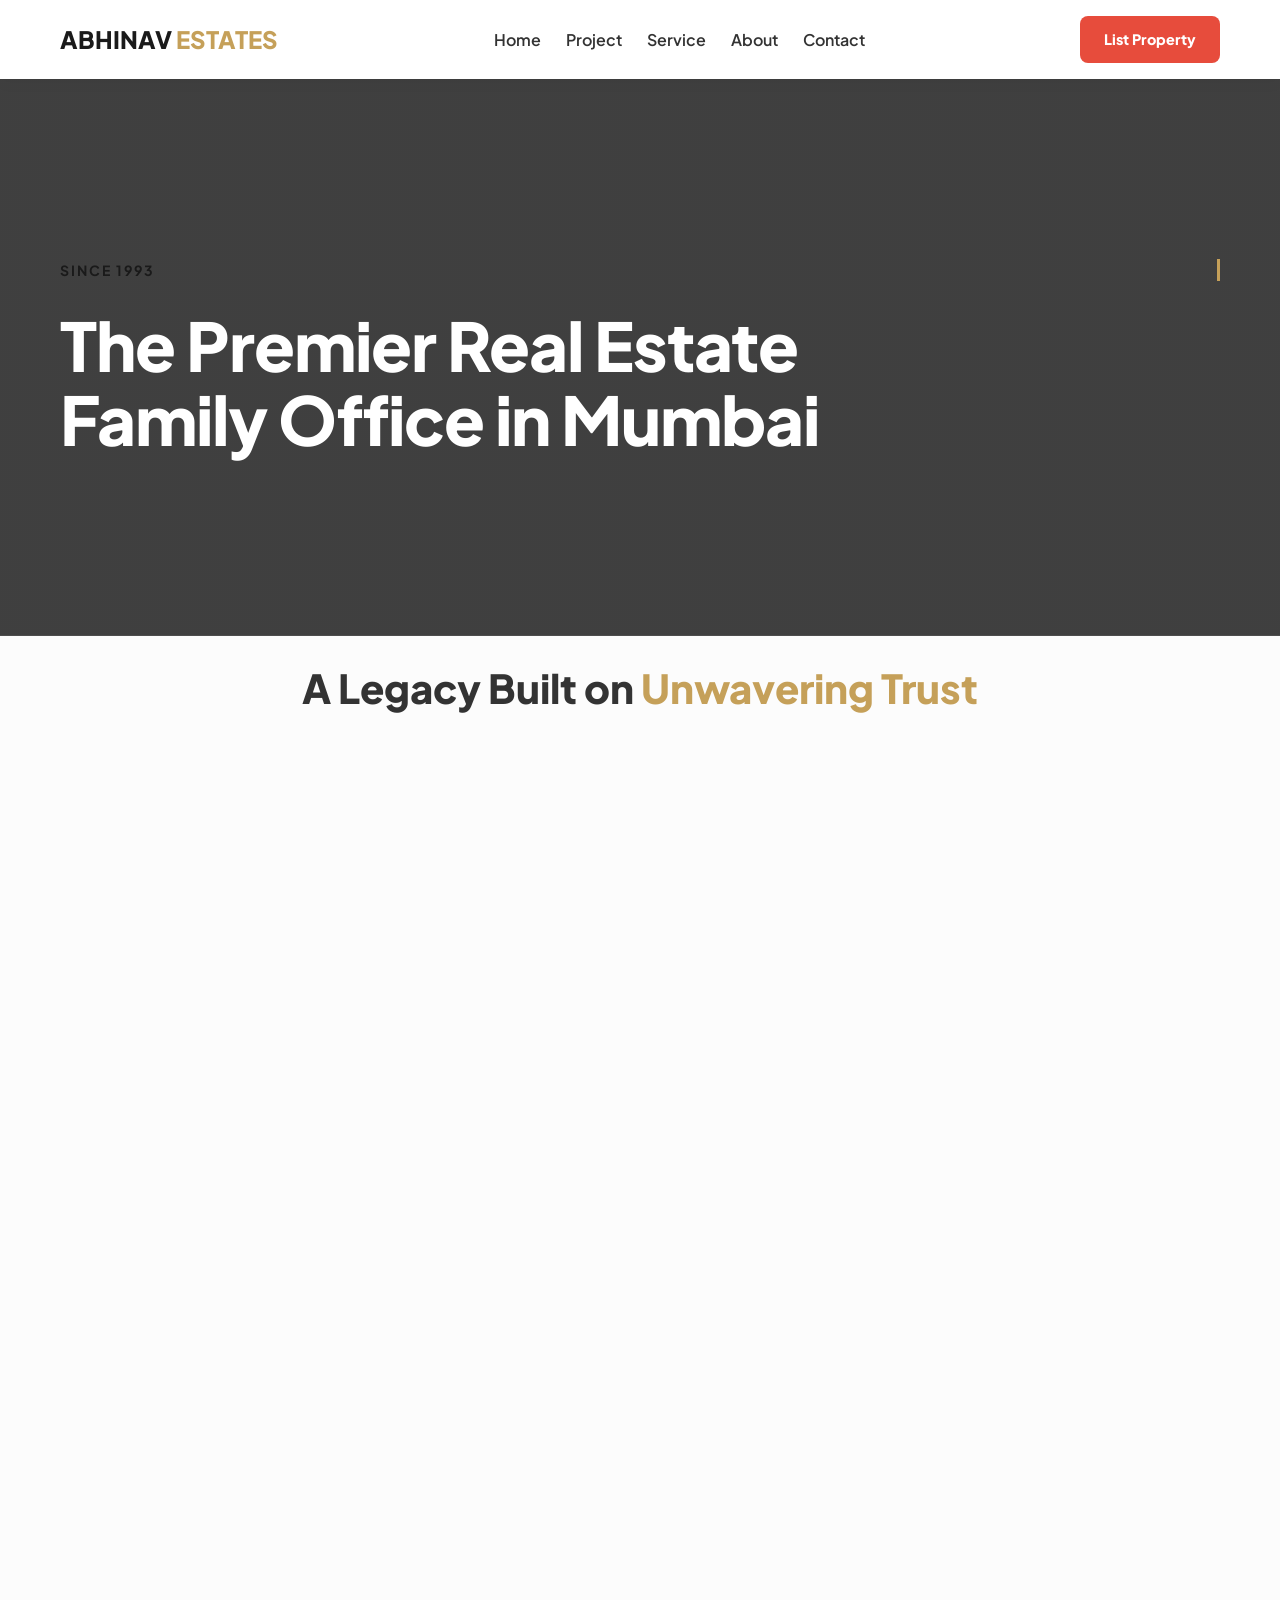
<file: ABHINAV ESTATE/about.html>
<!DOCTYPE html>
<html lang="en">

<head>
    <meta charset="UTF-8">
    <meta name="viewport" content="width=device-width, initial-scale=1.0">
    <title>About Us | Abhinav Estates | Legacy of 33 Years</title>
    <link href="https://fonts.googleapis.com/css2?family=Plus+Jakarta+Sans:wght@300;400;500;600;700;800&display=swap"
        rel="stylesheet">
    <link rel="stylesheet" href="style.css">
    <link rel="stylesheet" href="about.css">
</head>

<body>

    <header>
        <nav class="container flex-between">

            <a href="index.html" class="logo">
                ABHINAV <span>ESTATES</span>
            </a>

            <div class="menu-toggle" id="menuToggle">
                ☰
            </div>

            <ul class="nav-links" id="navLinks">

                <li><a href="index.html">Home</a></li>

                <li class="dropdown">
                    <a href="#">Project</a>

                    <div class="dropdown-content">

                        <div class="nested-dropdown">
                            <a href="#">Residential</a>

                            <div class="nested-content">
                                <a href="res-rent.html">For Rent</a>
                                <a href="res-sale.html">For Sale</a>
                            </div>
                        </div>

                        <div class="nested-dropdown">
                            <a href="#">Commercial</a>

                            <div class="nested-content">
                                <a href="com-rent.html">For Rent</a>
                                <a href="com-sale.html">For Sale</a>
                            </div>
                        </div>

                    </div>
                </li>

                <li><a href="services.html">Service</a></li>

                <li><a href="about.html">About</a></li>

                <li><a href="contact.html">Contact</a></li>

                <!-- MOBILE BUTTON -->
                <li class="mobile-list-btn">
                    <a href="list-property.html" class="btn-list">
                        List Property
                    </a>
                </li>

            </ul>

            <!-- DESKTOP BUTTON -->
            <div class="nav-right">

                <a href="list-property.html" class="btn-list">
                    List Property
                </a>

            </div>

        </nav>
    </header>

    <main>
        <section class="about-hero designer-hero reveal">
            <div class="container text-center">
                <div class="hero-content-wrap reveal">
                    <span class="hero-badge reveal">SINCE 1993</span>
                    <h1 class="reveal">The Premier Real Estate <br><span>Family Office in Mumbai</span></h1>
                </div>
            </div>
        </section>

        <section class="container section-padding">
            <div class="large-text-block design-reveal">
                <h2 class="section-title reveal">A Legacy Built on <span>Unwavering Trust</span></h2>
                <div class="content-divider reveal"></div>
                <p class="styled-para reveal">
                    Abhinav Estates has spent over three decades mastering the intricate pulse of the Mumbai property
                    market, evolving from a dedicated local agency into a sophisticated full-service real estate family
                    office. Founded in 1993, our firm has successfully navigated the city's complex transitions,
                    establishing an unparalleled reputation for sourcing the most exclusive residential and commercial
                    assets for a global clientele. We specialize in high-stakes negotiations and seamless property
                    transitions, ensuring that every client—from first-time luxury buyers to seasoned NRI
                    investors—benefits from our deep-rooted institutional knowledge and extensive network of industry
                    connections.
                </p>
                <p class="styled-para reveal">
                    Our commitment to excellence is reflected in our rigorous verification process, where every building
                    and unit in our vast database of 40,000+ properties undergoes strict legal and structural scrutiny
                    before being presented to our partners. At Abhinav Estates, we believe that real estate is not
                    merely about square footage; it is about securing a legacy and building a future within the most
                    dynamic skyline in the world. By combining traditional values of honesty and transparency with
                    cutting-edge market analytics, we provide an advisory experience that is as reliable as it is
                    innovative, making us the first choice for those who demand nothing less than perfection in Mumbai
                    real estate.
                </p>
            </div>

            <div class="grid-3 mission-vision-section reveal">
                <div class="action-card mission-box card-styled reveal">
                    <div class="icon-circle shadow-blue reveal">🎯</div>
                    <h3>Our Mission</h3>
                    <p>To empower our clients through expert-led property advisory, leveraging 33 years of market data
                        to ensure every investment is secure, profitable, and perfectly aligned with their long-term
                        lifestyle goals and financial aspirations.</p>
                </div>
                <div class="action-card vision-box card-styled reveal">
                    <div class="icon-circle shadow-purple reveal">👁️</div>
                    <h3>Our Vision</h3>
                    <p>To set the global standard for luxury real estate services in India, being recognized as the most
                        trusted family office that prioritizes client heritage and ethical transparency above all else
                        in the evolving Mumbai landscape.</p>
                </div>
                <div class="action-card value-box card-styled reveal">
                    <div class="icon-circle shadow-green reveal">⚖️</div>
                    <h3>Our Value</h3>
                    <p>Integrity is the cornerstone of our operations. We uphold a culture of radical honesty, ensuring
                        that every legal document, price valuation, and property detail is shared with absolute clarity
                        to protect the interests of our community.</p>
                </div>
            </div>
        </section>
    </main>

    <footer class="main-footer reveal">
        <div class="container footer-grid">
            <div class="footer-col">
                <h4>Abhinav Estates</h4>
                <p>Leading the Mumbai property market with integrity and expertise since 1993.</p>
            </div>
            <div class="footer-col">
                <h4>Navigation</h4>
                <a href="index.html">Home</a>
                <a href="about.html">About Us</a>
                <a href="services.html">Services</a>
                <a href="contact.html">Contact Us</a>
                <a href="list-property.html">Complete Your Listing</a>
            </div>
            <div class="footer-col">
                <h4>Get Support</h4>
                <p>📞 +91 9833838360</p>
                <p>✉️ abhinavestate@gmail.com</p>
            </div>
        </div>
        <div class="footer-bottom">
            <p>© 2026 Abhinav Estates | RERA No. ABH-9833838360</p>
        </div>
    </footer>

    <script>

        /* GLOBAL PROFESSIONAL ANIMATION */

        const revealElements = document.querySelectorAll('.reveal');

        function revealOnScroll() {

            const windowHeight = window.innerHeight;

            revealElements.forEach((element) => {

                const top = element.getBoundingClientRect().top;

                const bottom = element.getBoundingClientRect().bottom;

                if (top < windowHeight - 100 && bottom > 100) {

                    element.classList.add('active');

                }

                else {

                    element.classList.remove('active');

                }

            });

        }

        window.addEventListener('scroll', revealOnScroll);

        window.addEventListener('load', revealOnScroll);

    </script>








    <script>

        const menuToggle =
            document.getElementById('menuToggle');

        const navLinks =
            document.getElementById('navLinks');

        menuToggle.addEventListener('click', () => {

            navLinks.classList.toggle('active');

        });

    </script>



</body>

</html>
</file>
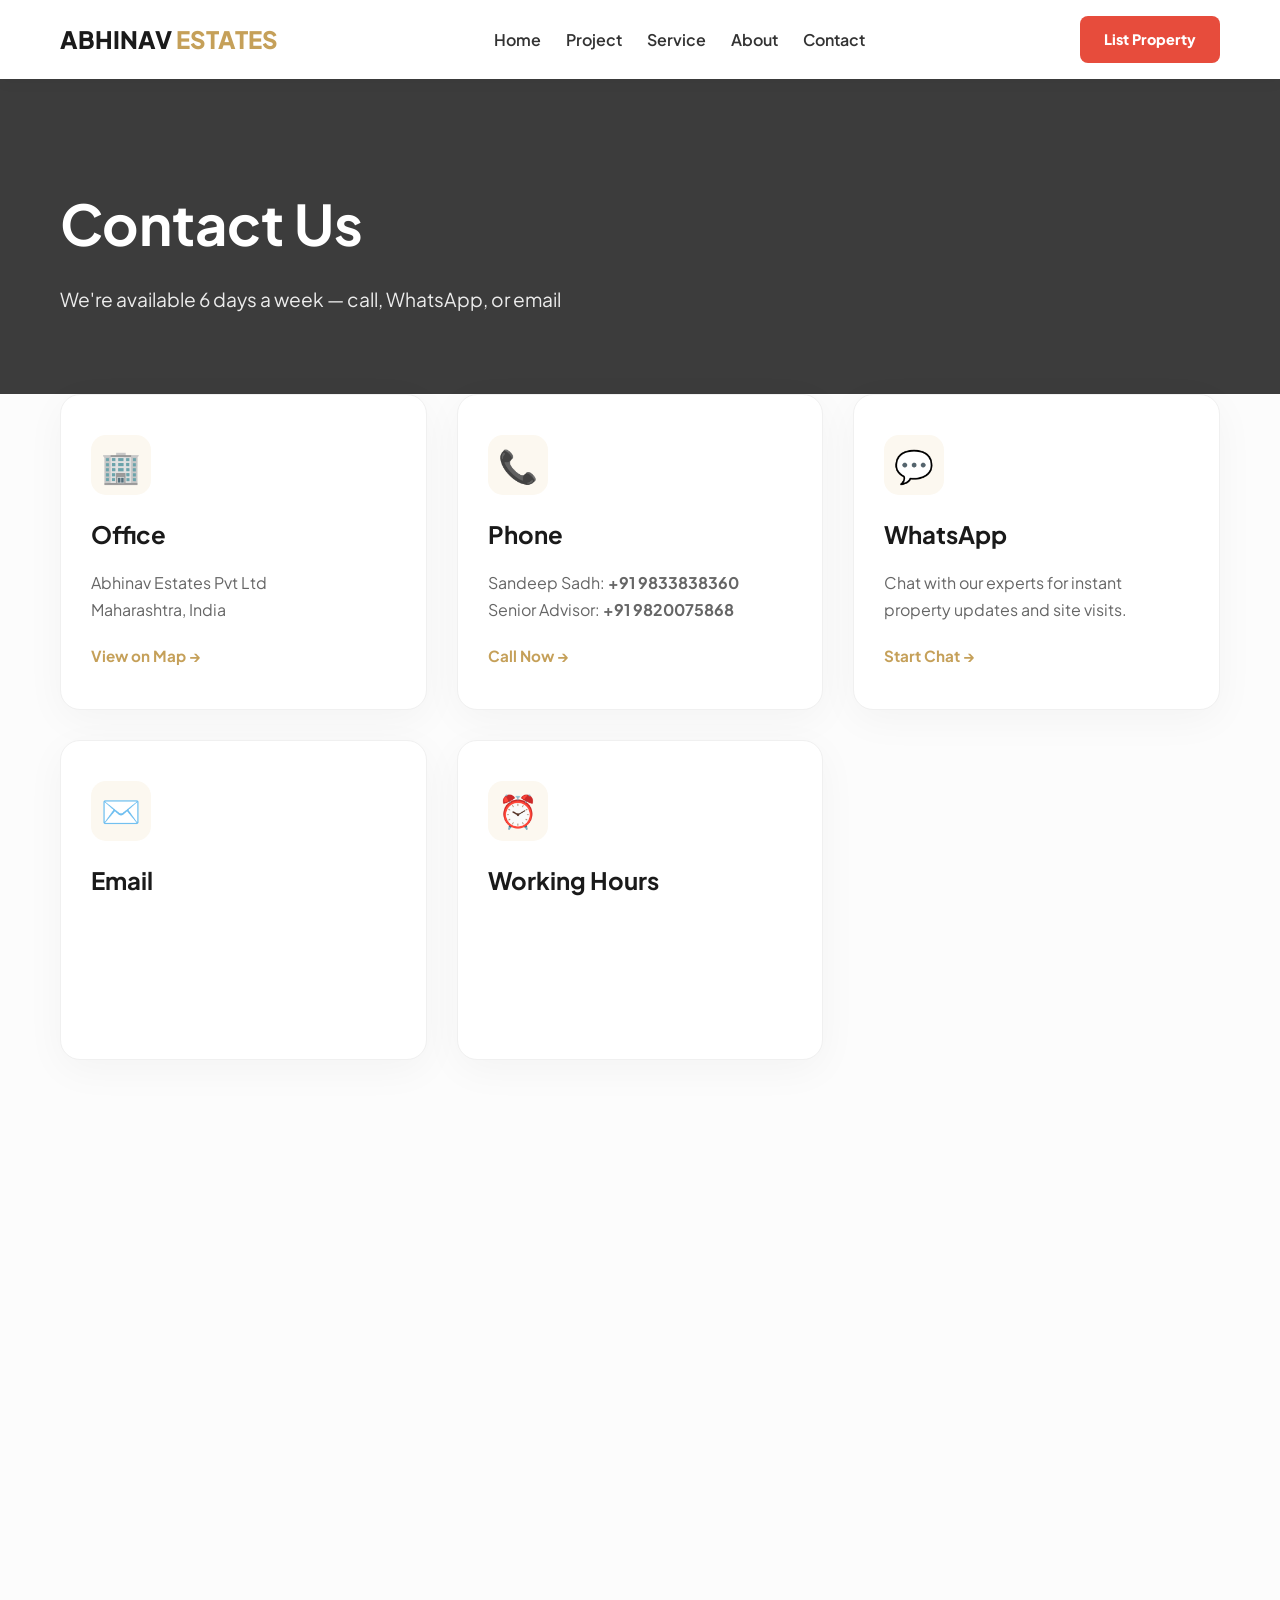
<file: ABHINAV ESTATE/contact.html>
<!DOCTYPE html>
<html lang="en">

<head>
    <meta charset="UTF-8">
    <meta name="viewport" content="width=device-width, initial-scale=1.0">
    <title>Contact Us | Abhinav Estates Mumbai - 33 Years of Trust</title>
    <meta name="description"
        content="Get in touch with Abhinav Estates for premium real estate advisory in Mumbai. Contact us via Phone, WhatsApp, or Email for expert property services.">
    <link href="https://fonts.googleapis.com/css2?family=Plus+Jakarta+Sans:wght@300;400;500;600;700;800&display=swap"
        rel="stylesheet">
    <link rel="stylesheet" href="style.css">
    <link rel="stylesheet" href="contact.css">
</head>

<body>

    <header>
        <nav class="container flex-between">

            <a href="index.html" class="logo">
                ABHINAV <span>ESTATES</span>
            </a>

            <div class="menu-toggle" id="menuToggle">
                ☰
            </div>

            <ul class="nav-links" id="navLinks">

                <li><a href="index.html">Home</a></li>

                <li class="dropdown">
                    <a href="#">Project</a>

                    <div class="dropdown-content">

                        <div class="nested-dropdown">
                            <a href="#">Residential</a>

                            <div class="nested-content">
                                <a href="res-rent.html">For Rent</a>
                                <a href="res-sale.html">For Sale</a>
                            </div>
                        </div>

                        <div class="nested-dropdown">
                            <a href="#">Commercial</a>

                            <div class="nested-content">
                                <a href="com-rent.html">For Rent</a>
                                <a href="com-sale.html">For Sale</a>
                            </div>
                        </div>

                    </div>
                </li>

                <li><a href="services.html">Service</a></li>

                <li><a href="about.html">About</a></li>

                <li><a href="contact.html">Contact</a></li>

                <!-- MOBILE BUTTON -->
                <li class="mobile-list-btn">
                    <a href="list-property.html" class="btn-list">
                        List Property
                    </a>
                </li>

            </ul>

            <!-- DESKTOP BUTTON -->
            <div class="nav-right">

                <a href="list-property.html" class="btn-list">
                    List Property
                </a>

            </div>

        </nav>
    </header>

    <main>
        <section class="contact-hero reveal">
            <div class="container text-center reveal">
                <h1>Contact Us</h1>
                <p>We're available 6 days a week — call, WhatsApp, or email</p>
            </div>
        </section>

        <section class="container section-padding reveal">
            <div class="contact-grid reveal">
                <div class="contact-card design-reveal">
                    <div class="contact-icon icon-gold ">🏢</div>
                    <h3>Office</h3>
                    <p class="reveal">Abhinav Estates Pvt Ltd<br> Maharashtra, India</p>
                    <a href="https://maps.google.com" target="_blank" class="card-link reveal">View on Map →</a>
                </div>

                <div class="contact-card design-reveal">
                    <div class="contact-icon icon-gold">📞</div>
                    <h3>Phone</h3>
                    <p class="reveal">Sandeep Sadh: <strong>+91 9833838360</strong><br>Senior Advisor: <strong>+91
                            9820075868</strong>
                    </p>
                    <a href="tel:+919833838360" class="card-link reveal">Call Now →</a>
                </div>

                <div class="contact-card design-reveal">
                    <div class="contact-icon icon-gold ">💬</div>
                    <h3>WhatsApp</h3>
                    <p class="reveal">Chat with our experts for instant property updates and site visits.</p>
                    <a href="https://wa.me/919833838360" target="_blank" class="card-link reveal">Start Chat →</a>
                </div>

                <div class="contact-card design-reveal">
                    <div class="contact-icon icon-gold ">✉️</div>
                    <h3>Email</h3>
                    <p class="reveal">abhinavestate@gmail.com<br>info@abhinavestates.com</p>
                    <a href="mailto:abhinavestate@gmail.com" class="card-link reveal">Send Email →</a>
                </div>

                <div class="contact-card design-reveal">
                    <div class="contact-icon icon-gold ">⏰</div>
                    <h3>Working Hours</h3>
                    <p class="reveal">Monday—Saturday: 10 AM – 7 PM<br>Sunday: By Appointment Only</p>
                    <span class="card-status reveal">Available Now</span>
                </div>
            </div>
        </section>

        <section class="contact-cta reveal">
            <div class="container text-center reveal">
                <h2>Need help with real estate in Mumbai?</h2>
                <p>33+ years of experience. 40,000+ verified properties. One phone call away.</p>
                <div class="cta-buttons reveal">
                    <a href="https://wa.me/919833838360" class="btn-cta-whatsapp">
                        <span class="icon">💬</span> WhatsApp Us
                    </a>
                    <a href="tel:+919833838360" class="btn-cta-call">
                        <span class="icon">📞</span> Call Now
                    </a>
                </div>
            </div>
        </section>
    </main>

    <footer class="main-footer reveal">
        <div class="container footer-grid">
            <div class="footer-col">
                <h4>Abhinav Estates</h4>
                <p>Leading the Mumbai property market with integrity and expertise since 1993.</p>
            </div>
            <div class="footer-col">
                <h4>Navigation</h4>
                <a href="index.html">Home</a>
                <a href="about.html">About Us</a>
                <a href="services.html">Services</a>
                <a href="contact.html">Contact Us</a>
                <a href="list-property.html">Complete Your Listing</a>
            </div>
            <div class="footer-col">
                <h4>Get Support</h4>
                <p>📞 +91 9833838360</p>
                <p>✉️ abhinavestate@gmail.com</p>
            </div>
        </div>
        <div class="footer-bottom">
            <p>© 2026 Abhinav Estates | RERA No. ABH-9833838360</p>
        </div>
    </footer>


    <script>

        /* GLOBAL PROFESSIONAL ANIMATION */

        const revealElements = document.querySelectorAll('.reveal');

        function revealOnScroll() {

            const windowHeight = window.innerHeight;

            revealElements.forEach((element) => {

                const top = element.getBoundingClientRect().top;

                const bottom = element.getBoundingClientRect().bottom;

                if (top < windowHeight - 100 && bottom > 100) {

                    element.classList.add('active');

                }

                else {

                    element.classList.remove('active');

                }

            });

        }

        window.addEventListener('scroll', revealOnScroll);

        window.addEventListener('load', revealOnScroll);

    </script>




    <script>

        const menuToggle =
            document.getElementById('menuToggle');

        const navLinks =
            document.getElementById('navLinks');

        menuToggle.addEventListener('click', () => {

            navLinks.classList.toggle('active');

        });

    </script>


</body>

</html>
</file>
<file: ABHINAV ESTATE/style.css>
/* --- Global Variables & Base --- */
:root {
    --primary-gold: #c5a059;
    --dark-bg: #1a1a1a;
    --white: #ffffff;
    --light-gray: #f4f4f4;
    --text-main: #333;
    --transition: all 0.3s cubic-bezier(0.25, 0.8, 0.25, 1);
    --shadow: 0 10px 30px rgba(0, 0, 0, 0.08);
}

* {
    margin: 0;
    padding: 0;
    box-sizing: border-box;
    font-family: 'Plus Jakarta Sans', sans-serif;
}

body {
    background-color: #fcfcfc;
    color: var(--text-main);
    line-height: 1.6;
}

.container {
    max-width: 1200px;
    margin: 0 auto;
    padding: 0 20px;
}

/* --- Navigation & Dropdowns --- */
header {
    background: var(--white);
    padding: 1rem 0;
    box-shadow: 0 2px 15px rgba(0, 0, 0, 0.05);
    position: sticky;
    top: 0;
    z-index: 1000;
}

.flex-between {
    display: flex;
    justify-content: space-between;
    align-items: center;
}

.logo {
    font-size: 1.5rem;
    font-weight: 800;
    text-decoration: none;
    color: var(--dark-bg);
}

.logo span {
    color: var(--primary-gold);
}

.nav-links {
    display: flex;
    list-style: none;
    gap: 25px;
}

.nav-links a {
    text-decoration: none;
    color: var(--text-main);
    font-weight: 600;
    transition: var(--transition);
}

.nav-links a:hover {
    color: var(--primary-gold);
}

/* --- Dropdown Menu --- */
.dropdown {
    position: relative;
}

.dropdown-content {
    display: none;
    position: absolute;
    background: var(--white);
    min-width: 200px;
    box-shadow: var(--shadow);
    top: 100%;
    border-top: 3px solid var(--primary-gold);
}



.nested-dropdown {
    position: relative;
}

.nested-content {
    display: none;
    position: absolute;
    left: 100%;
    top: 0;
    background: var(--white);
    min-width: 200px;
    box-shadow: var(--shadow);
}

/* DESKTOP ONLY */

@media(min-width:901px){

   .dropdown:hover > .dropdown-content{
        display:block;
    }

    .nested-dropdown:hover > .nested-content{
        display:block;
    }

}


.dropdown-content a {
    padding: 12px 20px;
    display: block;
    text-decoration: none;
    color: var(--text-main);
    font-size: 0.9rem;
}

/* --- List Property Button --- */
.btn-list {
    background: #e74c3c;
    color: #ffffff !important;
    padding: 12px 24px;
    border-radius: 8px;
    text-decoration: none;
    font-weight: 800;
    font-size: 0.9rem;
    transition: var(--transition);
    display: inline-block;
}

.btn-list:hover {
    background: #c0392b;
    transform: translateY(-2px);
}

/* --- Hero & Search --- */
.hero {
    padding: 100px 0;
    background-position: center;
    background-size: cover;
    text-align: center;
    transition: background-image 1.2s ease-in-out;
}

.hero h1 {
    font-size: 3.5rem;
    font-weight: 800;
    margin: 20px 0;
}

.hero h1 span {
    color: var(--primary-gold);
}

.search-container.centered{
    position: relative;
    z-index: 9999;

    max-width: 700px;
    margin: 40px auto 0;

    background: #ffffff;

    padding: 30px;

    border-radius: 20px;

    box-shadow: 0 20px 40px rgba(0,0,0,0.12);

    display: block;
}

.search-tabs {
    display: flex;
    gap: 15px;
    margin-bottom: 20px;
    justify-content: center;
}

.tab-item input[type="radio"] {
    display: none;
}

.tab-box {
    display: inline-block;
    padding: 12px 25px;
    background: var(--light-gray);
    border-radius: 10px;
    font-weight: 700;
    cursor: pointer;
    transition: var(--transition);
}

.tab-item input[type="radio"]:checked + .tab-box {
    background: var(--dark-bg);
    color: var(--white);
}

.search-main {
    display: flex;
    gap: 10px;
}

.search-main input {
    flex: 1;
    padding: 15px;
    border: 1px solid #eee;
    border-radius: 10px;
    outline: none;
}

.btn-search-trigger {
    background: var(--primary-gold);
    color: white;
    border: none;
    padding: 0 30px;
    border-radius: 10px;
    cursor: pointer;
    font-weight: 700;
}

/* --- Stats (SEO Optimized) --- */
.stats-card{
    display: grid;
    grid-template-columns: repeat(3, 1fr);
    background: var(--white);
    padding: 35px;
    border-radius: 15px;
    box-shadow: var(--shadow);

    margin-top: -120px;

    position: relative;
    z-index: 100;

    text-align: center;
}

.stat-box .h2 {
    font-size: 2rem;
    font-weight: 800;
    color: var(--dark-bg);
    display: block;
}

/* --- Action Cards --- */
.grid-3 {
    display: grid;
    grid-template-columns: repeat(3, 1fr);
    gap: 30px;
    margin-top: 40px;
}

.action-card {
    background: var(--white);
    padding: 40px 30px;
    border-radius: 15px;
    text-align: center;
    transition: var(--transition);
    box-shadow: 0 5px 15px rgba(0, 0, 0, 0.02);
}

.action-card:hover {
    transform: translateY(-10px);
    box-shadow: var(--shadow);
}

.btn-action {
    display: inline-block;
    padding: 12px 24px;
    border-radius: 8px;
    text-decoration: none;
    font-weight: 700;
    margin-top: 15px;
    transition: var(--transition);
}

.b-blue { background: #e3f2fd; color: #1e88e5; }
.b-gold { background: #f3e5f5; color: #8e24aa; }
.b-green { background: #e8f5e9; color: #43a047; }

.b-blue:hover, .b-gold:hover, .b-green:hover {
    color: white;
}
.b-blue:hover { background: #1e88e5; }
.b-gold:hover { background: #8e24aa; }
.b-green:hover { background: #43a047; }

/* --- Property Cards --- */
.section-padding { padding: 80px 0; }

.section-title {
    font-size: 2.5rem;
    font-weight: 800;
    text-align: center;
}

.section-title span { color: var(--primary-gold); }

.section-subtitle {
    color: #777;
    margin-bottom: 50px;
    text-align: center;
}

.property-grid {
    display: grid;
    grid-template-columns: repeat(auto-fit, minmax(280px, 1fr));
    gap: 30px;
}

.property-card {
    background: var(--white);
    border-radius: 15px;
    overflow: hidden;
    box-shadow: 0 5px 20px rgba(0, 0, 0, 0.05);
    transition: var(--transition);
}

.property-card:hover {
    transform: translateY(-10px);
    box-shadow: var(--shadow);
}

.prop-img-wrap {
    position: relative;
    height: 220px;
    overflow: hidden;
}

.prop-img-wrap img {
    width: 100%;
    height: 100%;
    object-fit: cover;
    transition: transform 0.5s ease;
}

.property-card:hover .prop-img-wrap img {
    transform: scale(1.1);
}

.tag-sale { background: #e74c3c; }
.tag-rent { background: #3498db; }

.tag-sale, .tag-rent {
    position: absolute;
    top: 15px;
    left: 15px;
    padding: 6px 14px;
    border-radius: 6px;
    font-size: 0.75rem;
    font-weight: 800;
    color: white;
    z-index: 2;
}

.price-tag {
    position: absolute;
    bottom: 15px;
    left: 15px;
    background: rgba(26, 26, 26, 0.9);
    color: var(--white);
    padding: 7px 15px;
    border-radius: 6px;
    font-weight: 700;
    z-index: 2;
}

.prop-details { padding: 20px; }
.location { color: #777; font-size: 0.9rem; margin-bottom: 15px; }

.specs {
    display: flex;
    flex-wrap: wrap;
    gap: 12px;
    border-top: 1px solid #f0f0f0;
    padding-top: 15px;
}

.specs span {
    font-size: 0.8rem;
    font-weight: 600;
    color: #555;
    background: #f9f9f9;
    padding: 4px 10px;
    border-radius: 4px;
}

.btn-view-all {
    display: inline-block;
    margin-top: 40px;
    padding: 15px 40px;
    background: var(--dark-bg);
    color: var(--white);
    text-decoration: none;
    border-radius: 50px;
    font-weight: 700;
    transition: var(--transition);
}

.btn-view-all:hover { background: var(--primary-gold); }

/* --- Footer --- */
.main-footer {
    background: var(--dark-bg);
    color: var(--white);
    padding: 80px 0 20px;
    margin-top: 60px;
}

.footer-grid {
    display: grid;
    grid-template-columns: repeat(auto-fit, minmax(200px, 1fr));
    gap: 40px;
}

.footer-col h4 { color: var(--primary-gold); margin-bottom: 25px; }

.footer-col a, .footer-col p {
    color: #aaa;
    text-decoration: none;
    display: block;
    margin-bottom: 12px;
    font-size: 0.9rem;
}

.footer-col a:hover {
    color: var(--white);
    text-decoration: underline;
}

.footer-bottom {
    border-top: 1px solid #333;
    margin-top: 50px;
    padding-top: 20px;
    text-align: center;
    color: #666;
    font-size: 0.85rem;
}

/* Responsive */
@media (max-width: 992px) {
    .grid-3 { grid-template-columns: 1fr; }
    .hero h1 { font-size: 2.5rem; }
    .stats-card { grid-template-columns: 1fr; gap: 20px; margin-top: -30px; }
}


/* HERO */
.hero{
    position: relative;
    min-height: 850px;
    padding: 140px 0 240px;

    overflow: hidden;

    display: flex;
    align-items: center;
    justify-content: center;
}

/* SLIDER */
.hero-slider{
    position:absolute;
    inset:0;
    z-index:1;
}

.slide{
    position:absolute;
    width:100%;
    height:100%;
    background-size:cover;
    background-position:center;

    opacity:0;

    transform:translateX(100%);

    transition:
        transform 1.5s ease,
        opacity 1.5s ease;
}

.slide.active{
    opacity:1;
    transform:translateX(0);
}

.slide.prev{
    transform:translateX(-100%);
    opacity:0;
}

/* OVERLAY */
.hero-overlay{
    position:absolute;
    inset:0;

    background:rgba(255,255,255,0.35);

    z-index:2;
}


/* CONTENT */
.hero-inner{
    position: relative;
    z-index: 999;
    width: 100%;
}

/* TEXT ANIMATION */
/* HERO TEXT */
.hero-badge{
    display:inline-block;
    font-size:14px;
    font-weight:700;
    letter-spacing:2px;
    color:#1a1a1a;

    margin-bottom:20px;

    overflow:hidden;
    white-space:nowrap;
    border-right:3px solid #c5a059;

    width:0;

    animation:
        typing 3s steps(40,end) forwards,
        blink .8s infinite;
}

/* HEADING */
.hero-heading{
    font-size:3.8rem;
    font-weight:800;
    line-height:1.2;

    margin-bottom:35px;

    opacity:1;

    animation:fadeUp 1s ease;
}

.hero-heading span{
    color:#c5a059;
}

/* SEARCH BAR */
.search-container.centered{
    opacity:1;
    transform:translateY(0);

    animation:fadeUp 1.4s ease;

    position:relative;
    z-index:9999;
}

.hero-badge{
    animation-delay:0.3s;
}

.hero-heading{
    animation-delay:0.7s;
}

.search-container{
    animation-delay:1.1s;
}

/* TYPING EFFECT */
.typing{
    overflow:hidden;
    white-space:nowrap;
    border-right:3px solid #c5a059;
    width:0;
    animation:
        typing 3s steps(30,end) forwards,
        blink .8s infinite;
}

/* GENERAL PAGE LOAD */
.reveal{
    opacity:0;
    transform:translateY(60px);
    transition:all 1s ease;
}

.reveal.active{
    opacity:1;
    transform:translateY(0);
}

/* KEYFRAMES */
@keyframes fadeUp{
    to{
        opacity:1;
        transform:translateY(0);
    }
}

@keyframes typing{
    from{
        width:0;
    }
    to{
        width:100%;
    }
}

@keyframes blink{
    50%{
        border-color:transparent;
    }
}

#propertySearchForm{
    position: relative;
    z-index: 9999;
}

@keyframes typing{
    from{
        width:0;
    }

    to{
        width:100%;
    }
}

@keyframes blink{
    50%{
        border-color:transparent;
    }
}

@keyframes fadeUp{
    from{
        opacity:0;
        transform:translateY(40px);
    }

    to{
        opacity:1;
        transform:translateY(0);
    }
}

/* PROFESSIONAL REVEAL ANIMATION */

.reveal{
    opacity:0;
    transform:translateY(90px) scale(.96);

    transition:
        opacity 1s ease,
        transform 1s ease;
}

.reveal.active{
    opacity:1;
    transform:translateY(0) scale(1);
}


/* PROPERTY IMAGE ANIMATION */

.property-card img{
    transition:
        transform 1.2s ease;
}

.property-card:hover img{
    transform:scale(1.08);
}

/* CARD HOVER */

.action-card,
.property-card{
    transition:
        transform .4s ease,
        box-shadow .4s ease;
}

.action-card:hover,
.property-card:hover{
    transform:translateY(-12px);
    box-shadow:0 18px 40px rgba(0,0,0,0.12);
}

/* BUTTON ANIMATION */

.btn-view-all,
.btn-action,
.btn-search-trigger,
.btn-list{
    transition:all .35s ease;
}

.btn-view-all:hover,
.btn-action:hover,
.btn-search-trigger:hover,
.btn-list:hover{
    transform:translateY(-3px);
}

/* ================================================= */
/* =============== RESPONSIVE DESIGN =============== */
/* ================================================= */


/* LARGE TABLETS */

@media(max-width:1100px){

    .container{
        padding:0 25px;
    }

    .property-grid{
        grid-template-columns:repeat(2,1fr);
    }

    .grid-3{
        grid-template-columns:1fr;
    }

    .hero h1,
    .hero-heading{
        font-size:3rem;
    }

}


/* TABLETS */

@media(max-width:900px){

    /* NAVBAR */

   /* MOBILE NAV FIX */




@media(max-width:900px){

    nav.container.flex-between{

        display:flex;

        flex-direction:row;

        justify-content:space-between;

        align-items:center;

        width:100%;
    }

    .logo{

        font-size:1.2rem;
    }

    .menu-toggle{

        display:block;

        font-size:2rem;

        cursor:pointer;

        margin-left:auto;
    }

}







   .nav-right{
    display:flex;
    align-items:center;
    justify-content:flex-end;
    gap:15px;
}

    /* HERO */

    .hero{
        min-height:auto;
        padding:120px 0 180px;
    }

    .hero h1,
    .hero-heading{
        font-size:2.5rem;
        line-height:1.3;
    }

    .hero-badge{
        font-size:12px;
        letter-spacing:1px;
    }

    /* SEARCH */

    .search-container.centered{
        width:100%;
        padding:25px;
    }

    .search-main{
        flex-direction:column;
    }

    .search-main input{
        width:100%;
    }

    .btn-search-trigger{
        width:100%;
        padding:15px;
    }

    .search-tabs{
        flex-wrap:wrap;
    }

    /* STATS */

    .stats-card{
        grid-template-columns:1fr;
        gap:25px;

        margin-top:-80px;
    }

    /* PROPERTY */

    .property-grid{
        grid-template-columns:1fr 1fr;
    }

    /* FOOTER */

    .footer-grid{
        grid-template-columns:1fr;
        text-align:center;
    }

}


/* MOBILE */

@media(max-width:700px){

    body{
        overflow-x:hidden;
    }

    .container{
        padding:0 18px;
    }

    /* HEADER */

    header{
        padding:15px 0;
    }

    .logo{
        font-size:1.2rem;
        text-align:center;
    }

    .nav-links{
        gap:12px;
    }

    .nav-links a{
        font-size:.9rem;
    }

    .btn-list{
        padding:10px 18px;
        font-size:.85rem;
    }

    /* HERO */

    .hero{
        padding:100px 0 170px;
    }

    .hero h1,
    .hero-heading{

        font-size:2rem;

        line-height:1.4;
    }

    .hero-badge{
        font-size:11px;
    }

    /* SEARCH BAR */

    .search-container.centered{

        padding:20px;

        border-radius:16px;
    }

    .tab-box{

        padding:10px 18px;

        font-size:.85rem;
    }

    .search-main input{

        padding:14px;

        font-size:.9rem;
    }

    .btn-search-trigger{

        padding:14px;

        font-size:.95rem;
    }

    /* SECTIONS */

    .section-padding{
        padding:60px 0;
    }

    .section-title{

        font-size:2rem;
    }

    .section-subtitle{

        font-size:.95rem;

        margin-bottom:35px;
    }

    /* PROPERTY */

    .property-grid{
        grid-template-columns:1fr;
    }

    .property-card{

        max-width:100%;
    }

    .prop-img-wrap{
        height:220px;
    }

    /* ACTION CARDS */

    .action-card{
        padding:30px 22px;
    }

    /* FOOTER */

    .main-footer{
        padding:60px 0 20px;
    }

    .footer-col h4{
        margin-bottom:15px;
    }

}


/* SMALL MOBILE */

@media(max-width:480px){

    .hero h1,
    .hero-heading{
        font-size:1.7rem;
    }

    .search-tabs{
        flex-direction:column;
    }

    .tab-box{
        width:100%;
        text-align:center;
    }

    .section-title{
        font-size:1.7rem;
    }

    .btn-view-all{
        width:100%;
        text-align:center;
        padding:14px;
    }

}














/* --- Global Variables & Base --- */
:root {
    --primary-gold: #c5a059;
    --dark-bg: #1a1a1a;
    --white: #ffffff;
    --light-gray: #f4f4f4;
    --text-main: #333;
    --transition: all 0.3s cubic-bezier(0.25, 0.8, 0.25, 1);
    --shadow: 0 10px 30px rgba(0, 0, 0, 0.08);
}

* {
    margin: 0;
    padding: 0;
    box-sizing: border-box;
    font-family: 'Plus Jakarta Sans', sans-serif;
}

body {
    background-color: #fcfcfc;
    color: var(--text-main);
    line-height: 1.6;
}

.container {
    max-width: 1200px;
    margin: 0 auto;
    padding: 0 20px;
}

/* --- Navigation & Dropdowns --- */
header {
    background: var(--white);
    padding: 1rem 0;
    box-shadow: 0 2px 15px rgba(0, 0, 0, 0.05);
    position: sticky;
    top: 0;
    z-index: 1000;
}

.flex-between {
    display: flex;
    justify-content: space-between;
    align-items: center;
}

.logo {
    font-size: 1.5rem;
    font-weight: 800;
    text-decoration: none;
    color: var(--dark-bg);
}

.logo span {
    color: var(--primary-gold);
}

.nav-links {
    display: flex;
    list-style: none;
    gap: 25px;
}

.nav-links a {
    text-decoration: none;
    color: var(--text-main);
    font-weight: 600;
    transition: var(--transition);
}

.nav-links a:hover {
    color: var(--primary-gold);
}

/* --- Dropdown Menu --- */
.dropdown {
    position: relative;
}

.dropdown-content {
    display: none;
    position: absolute;
    background: var(--white);
    min-width: 200px;
    box-shadow: var(--shadow);
    top: 100%;
    border-top: 3px solid var(--primary-gold);
}



.nested-dropdown {
    position: relative;
}

.nested-content {
    display: none;
    position: absolute;
    left: 100%;
    top: 0;
    background: var(--white);
    min-width: 200px;
    box-shadow: var(--shadow);
}

/* DESKTOP ONLY */

@media(min-width:901px){

    .nested-dropdown:hover > .nested-content{
        display:block;
    }

}

.dropdown-content a {
    padding: 12px 20px;
    display: block;
    text-decoration: none;
    color: var(--text-main);
    font-size: 0.9rem;
}



/* --- Hero & Search --- */
.hero {
    padding: 100px 0;
    background-position: center;
    background-size: cover;
    text-align: center;
    transition: background-image 1.2s ease-in-out;
}

.hero h1 {
    font-size: 3.5rem;
    font-weight: 800;
    margin: 20px 0;
}

.hero h1 span {
    color: var(--primary-gold);
}

.search-container.centered{
    position: relative;
    z-index: 9999;

    max-width: 700px;
    margin: 40px auto 0;

    background: #ffffff;

    padding: 30px;

    border-radius: 20px;

    box-shadow: 0 20px 40px rgba(0,0,0,0.12);

    display: block;
}

.search-tabs {
    display: flex;
    gap: 15px;
    margin-bottom: 20px;
    justify-content: center;
}

.tab-item input[type="radio"] {
    display: none;
}

.tab-box {
    display: inline-block;
    padding: 12px 25px;
    background: var(--light-gray);
    border-radius: 10px;
    font-weight: 700;
    cursor: pointer;
    transition: var(--transition);
}

.tab-item input[type="radio"]:checked + .tab-box {
    background: var(--dark-bg);
    color: var(--white);
}

.search-main {
    display: flex;
    gap: 10px;
}

.search-main input {
    flex: 1;
    padding: 15px;
    border: 1px solid #eee;
    border-radius: 10px;
    outline: none;
}

.btn-search-trigger {
    background: var(--primary-gold);
    color: white;
    border: none;
    padding: 0 30px;
    border-radius: 10px;
    cursor: pointer;
    font-weight: 700;
}

/* --- Stats (SEO Optimized) --- */
.stats-card{
    display: grid;
    grid-template-columns: repeat(3, 1fr);
    background: var(--white);
    padding: 35px;
    border-radius: 15px;
    box-shadow: var(--shadow);

    margin-top: -120px;

    position: relative;
    z-index: 100;

    text-align: center;
}

.stat-box .h2 {
    font-size: 2rem;
    font-weight: 800;
    color: var(--dark-bg);
    display: block;
}

/* --- Action Cards --- */
.grid-3 {
    display: grid;
    grid-template-columns: repeat(3, 1fr);
    gap: 30px;
    margin-top: 40px;
}

.action-card {
    background: var(--white);
    padding: 40px 30px;
    border-radius: 15px;
    text-align: center;
    transition: var(--transition);
    box-shadow: 0 5px 15px rgba(0, 0, 0, 0.02);
}

.action-card:hover {
    transform: translateY(-10px);
    box-shadow: var(--shadow);
}

.btn-action {
    display: inline-block;
    padding: 12px 24px;
    border-radius: 8px;
    text-decoration: none;
    font-weight: 700;
    margin-top: 15px;
    transition: var(--transition);
}

.b-blue { background: #e3f2fd; color: #1e88e5; }
.b-gold { background: #f3e5f5; color: #8e24aa; }
.b-green { background: #e8f5e9; color: #43a047; }

.b-blue:hover, .b-gold:hover, .b-green:hover {
    color: white;
}
.b-blue:hover { background: #1e88e5; }
.b-gold:hover { background: #8e24aa; }
.b-green:hover { background: #43a047; }

/* --- Property Cards --- */
.section-padding { padding: 80px 0; }

.section-title {
    font-size: 2.5rem;
    font-weight: 800;
    text-align: center;
}

.section-title span { color: var(--primary-gold); }

.section-subtitle {
    color: #777;
    margin-bottom: 50px;
    text-align: center;
}

.property-grid {
    display: grid;
    grid-template-columns: repeat(auto-fit, minmax(280px, 1fr));
    gap: 30px;
}

.property-card {
    background: var(--white);
    border-radius: 15px;
    overflow: hidden;
    box-shadow: 0 5px 20px rgba(0, 0, 0, 0.05);
    transition: var(--transition);
}

.property-card:hover {
    transform: translateY(-10px);
    box-shadow: var(--shadow);
}

.prop-img-wrap {
    position: relative;
    height: 220px;
    overflow: hidden;
}

.prop-img-wrap img {
    width: 100%;
    height: 100%;
    object-fit: cover;
    transition: transform 0.5s ease;
}

.property-card:hover .prop-img-wrap img {
    transform: scale(1.1);
}

.tag-sale { background: #e74c3c; }
.tag-rent { background: #3498db; }

.tag-sale, .tag-rent {
    position: absolute;
    top: 15px;
    left: 15px;
    padding: 6px 14px;
    border-radius: 6px;
    font-size: 0.75rem;
    font-weight: 800;
    color: white;
    z-index: 2;
}

.price-tag {
    position: absolute;
    bottom: 15px;
    left: 15px;
    background: rgba(26, 26, 26, 0.9);
    color: var(--white);
    padding: 7px 15px;
    border-radius: 6px;
    font-weight: 700;
    z-index: 2;
}

.prop-details { padding: 20px; }
.location { color: #777; font-size: 0.9rem; margin-bottom: 15px; }

.specs {
    display: flex;
    flex-wrap: wrap;
    gap: 12px;
    border-top: 1px solid #f0f0f0;
    padding-top: 15px;
}

.specs span {
    font-size: 0.8rem;
    font-weight: 600;
    color: #555;
    background: #f9f9f9;
    padding: 4px 10px;
    border-radius: 4px;
}

.btn-view-all {
    display: inline-block;
    margin-top: 40px;
    padding: 15px 40px;
    background: var(--dark-bg);
    color: var(--white);
    text-decoration: none;
    border-radius: 50px;
    font-weight: 700;
    transition: var(--transition);
}

.btn-view-all:hover { background: var(--primary-gold); }

/* --- Footer --- */
.main-footer {
    background: var(--dark-bg);
    color: var(--white);
    padding: 80px 0 20px;
    margin-top: 60px;
}

.footer-grid {
    display: grid;
    grid-template-columns: repeat(auto-fit, minmax(200px, 1fr));
    gap: 40px;
}

.footer-col h4 { color: var(--primary-gold); margin-bottom: 25px; }

.footer-col a, .footer-col p {
    color: #aaa;
    text-decoration: none;
    display: block;
    margin-bottom: 12px;
    font-size: 0.9rem;
}

.footer-col a:hover {
    color: var(--white);
    text-decoration: underline;
}

.footer-bottom {
    border-top: 1px solid #333;
    margin-top: 50px;
    padding-top: 20px;
    text-align: center;
    color: #666;
    font-size: 0.85rem;
}

/* Responsive */
@media (max-width: 992px) {
    .grid-3 { grid-template-columns: 1fr; }
    .hero h1 { font-size: 2.5rem; }
    .stats-card { grid-template-columns: 1fr; gap: 20px; margin-top: -30px; }
}


/* HERO */
.hero{
    position: relative;
    min-height: 850px;
    padding: 140px 0 240px;

    overflow: hidden;

    display: flex;
    align-items: center;
    justify-content: center;
}

/* SLIDER */
.hero-slider{
    position:absolute;
    inset:0;
    z-index:1;
}

.slide{
    position:absolute;
    width:100%;
    height:100%;
    background-size:cover;
    background-position:center;

    opacity:0;

    transform:translateX(100%);

    transition:
        transform 1.5s ease,
        opacity 1.5s ease;
}

.slide.active{
    opacity:1;
    transform:translateX(0);
}

.slide.prev{
    transform:translateX(-100%);
    opacity:0;
}

/* OVERLAY */
.hero-overlay{
    position:absolute;
    inset:0;

    background:rgba(255,255,255,0.35);

    z-index:2;
}


/* CONTENT */
.hero-inner{
    position: relative;
    z-index: 999;
    width: 100%;
}

/* TEXT ANIMATION */
/* HERO TEXT */
.hero-badge{
    display:inline-block;
    font-size:14px;
    font-weight:700;
    letter-spacing:2px;
    color:#1a1a1a;

    margin-bottom:20px;

    overflow:hidden;
    white-space:nowrap;
    border-right:3px solid #c5a059;

    width:0;

    animation:
        typing 3s steps(40,end) forwards,
        blink .8s infinite;
}

/* HEADING */
.hero-heading{
    font-size:3.8rem;
    font-weight:800;
    line-height:1.2;

    margin-bottom:35px;

    opacity:1;

    animation:fadeUp 1s ease;
}

.hero-heading span{
    color:#c5a059;
}

/* SEARCH BAR */
.search-container.centered{
    opacity:1;
    transform:translateY(0);

    animation:fadeUp 1.4s ease;

    position:relative;
    z-index:9999;
}

.hero-badge{
    animation-delay:0.3s;
}

.hero-heading{
    animation-delay:0.7s;
}

.search-container{
    animation-delay:1.1s;
}

/* TYPING EFFECT */
.typing{
    overflow:hidden;
    white-space:nowrap;
    border-right:3px solid #c5a059;
    width:0;
    animation:
        typing 3s steps(30,end) forwards,
        blink .8s infinite;
}

/* GENERAL PAGE LOAD */
.reveal{
    opacity:0;
    transform:translateY(60px);
    transition:all 1s ease;
}

.reveal.active{
    opacity:1;
    transform:translateY(0);
}

/* KEYFRAMES */
@keyframes fadeUp{
    to{
        opacity:1;
        transform:translateY(0);
    }
}

@keyframes typing{
    from{
        width:0;
    }
    to{
        width:100%;
    }
}

@keyframes blink{
    50%{
        border-color:transparent;
    }
}

#propertySearchForm{
    position: relative;
    z-index: 9999;
}

@keyframes typing{
    from{
        width:0;
    }

    to{
        width:100%;
    }
}

@keyframes blink{
    50%{
        border-color:transparent;
    }
}

@keyframes fadeUp{
    from{
        opacity:0;
        transform:translateY(40px);
    }

    to{
        opacity:1;
        transform:translateY(0);
    }
}

/* PROFESSIONAL REVEAL ANIMATION */

.reveal{
    opacity:0;
    transform:translateY(90px) scale(.96);

    transition:
        opacity 1s ease,
        transform 1s ease;
}

.reveal.active{
    opacity:1;
    transform:translateY(0) scale(1);
}


/* PROPERTY IMAGE ANIMATION */

.property-card img{
    transition:
        transform 1.2s ease;
}

.property-card:hover img{
    transform:scale(1.08);
}

/* CARD HOVER */

.action-card,
.property-card{
    transition:
        transform .4s ease,
        box-shadow .4s ease;
}

.action-card:hover,
.property-card:hover{
    transform:translateY(-12px);
    box-shadow:0 18px 40px rgba(0,0,0,0.12);
}

/* BUTTON ANIMATION */

.btn-view-all,
.btn-action,
.btn-search-trigger,
.btn-list{
    transition:all .35s ease;
}

.btn-view-all:hover,
.btn-action:hover,
.btn-search-trigger:hover,
.btn-list:hover{
    transform:translateY(-3px);
}

/* ================================================= */
/* =============== RESPONSIVE DESIGN =============== */
/* ================================================= */


/* LARGE TABLETS */

@media(max-width:1100px){

    .container{
        padding:0 25px;
    }

    .property-grid{
        grid-template-columns:repeat(2,1fr);
    }

    .grid-3{
        grid-template-columns:1fr;
    }

    .hero h1,
    .hero-heading{
        font-size:3rem;
    }

}


/* TABLETS */

@media(max-width:900px){

    /* NAVBAR */

   /* MOBILE NAV FIX */




@media(max-width:900px){

    nav.container.flex-between{

        display:flex;

        flex-direction:row;

        justify-content:space-between;

        align-items:center;

        width:100%;
    }

    .logo{

        font-size:1.2rem;
    }

    .menu-toggle{

        display:block;

        font-size:2rem;

        cursor:pointer;

        margin-left:auto;
    }

}







   .nav-right{
    display:flex;
    align-items:center;
    justify-content:flex-end;
    gap:15px;
}

    /* HERO */

    .hero{
        min-height:auto;
        padding:120px 0 180px;
    }

    .hero h1,
    .hero-heading{
        font-size:2.5rem;
        line-height:1.3;
    }

    .hero-badge{
        font-size:12px;
        letter-spacing:1px;
    }

    /* SEARCH */

    .search-container.centered{
        width:100%;
        padding:25px;
    }

    .search-main{
        flex-direction:column;
    }

    .search-main input{
        width:100%;
    }

    .btn-search-trigger{
        width:100%;
        padding:15px;
    }

    .search-tabs{
        flex-wrap:wrap;
    }

    /* STATS */

    .stats-card{
        grid-template-columns:1fr;
        gap:25px;

        margin-top:-80px;
    }

    /* PROPERTY */

    .property-grid{
        grid-template-columns:1fr 1fr;
    }

    /* FOOTER */

    .footer-grid{
        grid-template-columns:1fr;
        text-align:center;
    }

}


/* MOBILE */

@media(max-width:700px){

    body{
        overflow-x:hidden;
    }

    .container{
        padding:0 18px;
    }

    /* HEADER */

    header{
        padding:15px 0;
    }

    .logo{
        font-size:1.2rem;
        text-align:center;
    }

    .nav-links{
        gap:12px;
    }

    .nav-links a{
        font-size:.9rem;
    }


    /* HERO */

    .hero{
        padding:100px 0 170px;
    }

    .hero h1,
    .hero-heading{

        font-size:2rem;

        line-height:1.4;
    }

    .hero-badge{
        font-size:11px;
    }

    /* SEARCH BAR */

    .search-container.centered{

        padding:20px;

        border-radius:16px;
    }

    .tab-box{

        padding:10px 18px;

        font-size:.85rem;
    }

    .search-main input{

        padding:14px;

        font-size:.9rem;
    }

    .btn-search-trigger{

        padding:14px;

        font-size:.95rem;
    }

    /* SECTIONS */

    .section-padding{
        padding:60px 0;
    }

    .section-title{

        font-size:2rem;
    }

    .section-subtitle{

        font-size:.95rem;

        margin-bottom:35px;
    }

    /* PROPERTY */

    .property-grid{
        grid-template-columns:1fr;
    }

    .property-card{

        max-width:100%;
    }

    .prop-img-wrap{
        height:220px;
    }

    /* ACTION CARDS */

    .action-card{
        padding:30px 22px;
    }

    /* FOOTER */

    .main-footer{
        padding:60px 0 20px;
    }

    .footer-col h4{
        margin-bottom:15px;
    }

}


/* SMALL MOBILE */

@media(max-width:480px){

    .hero h1,
    .hero-heading{
        font-size:1.7rem;
    }

    .search-tabs{
        flex-direction:column;
    }

    .tab-box{
        width:100%;
        text-align:center;
    }

    .section-title{
        font-size:1.7rem;
    }

    .btn-view-all{
        width:100%;
        text-align:center;
        padding:14px;
    }

}












/* ================================================= */
/* ============ UNIVERSAL MOBILE NAVBAR ============ */
/* ================================================= */

/* MENU ICON */

.menu-toggle{

    display:none;

    font-size:2rem;

    cursor:pointer;

    color:#1a1a1a;

    z-index:3000;
}

/* MOBILE BUTTON HIDE */

.mobile-list-btn{
    display:none;
}

/* MOBILE */

@media(max-width:900px){

    /* NAVBAR TOP */

    nav.container.flex-between{

        display:flex;

        flex-direction:row;

        justify-content:space-between;

        align-items:center;

        width:100%;
    }

    /* LOGO */

    .logo{
        font-size:1.2rem;
        z-index:3000;
    }

    /* MENU ICON */

    .menu-toggle{
        display:block;
        margin-left:auto;
    }

    /* SIDEBAR */

    .nav-links{

    position:fixed;

    top:0;

    right:-100%;

    width:65%;

    max-width:240px;

    height:100vh;

    background:#ffffff;

    flex-direction:column;

    align-items:flex-start;

    justify-content:flex-start;

    padding:85px 18px;

    gap:18px;

    overflow-y:auto;

    transition:right .4s ease;

    z-index:2500;

    box-shadow:
        -10px 0 30px rgba(0,0,0,.12);
}
    /* OPEN MENU */

    .nav-links.active{
        right:0;
    }

    /* NAV ITEMS */

    .nav-links li{
        width:100%;
        list-style:none;
    }

    .nav-links a{

        width:100%;

        display:block;

        font-size:1rem;
    }

    /* DROPDOWN */

    .dropdown-content,
    .nested-content{

        position:static;

        display:none;

        width:100%;

        padding-left:18px;

        margin-top:10px;

        background:transparent;

        box-shadow:none;

        border:none;
    }

    /* SHOW DROPDOWN */

    .dropdown:hover .dropdown-content{

        display:flex;

        flex-direction:column;

        gap:10px;
    }

    .nested-dropdown:hover .nested-content{

        display:flex;

        flex-direction:column;

        gap:8px;
    }

    /* HIDE DESKTOP BUTTON */

    .nav-right{
        display:none;
    }

    /* MOBILE LIST PROPERTY BUTTON */

    .mobile-list-btn{

        display:block;

        width:100%;

        margin-top:15px;
    }

   .mobile-list-btn .btn-list{

        width:100%;

        max-width:140px;

        text-align:center;

        white-space:normal;

        line-height:1.4;

        padding:12px 10px;

        display:block;
    }

}















.search-error{
    display:none;
    color:red;
    font-size:14px;
    margin-top:10px;
    font-weight:600;
}
</file>
<file: ABHINAV ESTATE/about.css>
/* --- Enhanced Design Styling --- */

.about-hero {
    padding: 180px 0;
    background: linear-gradient(rgba(0, 0, 0, 0.75), rgba(0, 0, 0, 0.75)),
        url('https://images.unsplash.com/photo-1570160813948-2993d5944b0a?auto=format&fit=crop&w=1500');
    background-size: cover;
    background-position: center;
    background-attachment: fixed;
    /* Parallax effect for "style" */
    color: white;
}

.hero-content-wrap {
    animation: fadeInDown 1s ease-out;
}

.about-hero h1 {
    font-size: 4.2rem;
    font-weight: 800;
    letter-spacing: -1px;
    line-height: 1.1;
}

.content-divider {
    width: 80px;
    height: 4px;
    background: var(--primary-gold);
    margin: 30px auto;
    border-radius: 2px;
}

.large-text-block {
    max-width: 1050px;
    margin: 0 auto 80px;
    padding: 20px;
}

.styled-para {
    font-size: 1.35rem;
    line-height: 2;
    color: #333;
    margin-bottom: 40px;
    font-weight: 400;
    opacity: 0.9;
    position: relative;
}

/* Designed Card Styles */
.card-styled {
    border: 1px solid rgba(0, 0, 0, 0.05);
    transition: all 0.4s cubic-bezier(0.175, 0.885, 0.32, 1.275) !important;
}

.card-styled:hover {
    transform: translateY(-15px) scale(1.02) !important;
    box-shadow: 0 25px 50px rgba(0, 0, 0, 0.1) !important;
}

.icon-circle {
    font-size: 2rem;
    margin-bottom: 20px;
    display: inline-flex;
    align-items: center;
    justify-content: center;
    width: 70px;
    height: 70px;
    border-radius: 50%;
    background: white;
}

/* Shadow Colors for Icons */
.shadow-blue {
    box-shadow: 0 10px 20px rgba(30, 136, 229, 0.2);
}

.shadow-purple {
    box-shadow: 0 10px 20px rgba(142, 36, 170, 0.2);
}

.shadow-green {
    box-shadow: 0 10px 20px rgba(67, 160, 71, 0.2);
}

/* Keep your requested colors but soften them for "Design" */
.mission-box {
    background: linear-gradient(135deg, #ffffff, #e3f2fd) !important;
}

.vision-box {
    background: linear-gradient(135deg, #ffffff, #f3e5f5) !important;
}

.value-box {
    background: linear-gradient(135deg, #ffffff, #e8f5e9) !important;
}

/* Animations */
@keyframes fadeInDown {
    from {
        opacity: 0;
        transform: translateY(-30px);
    }

    to {
        opacity: 1;
        transform: translateY(0);
    }
}

@media (max-width: 992px) {
    .about-hero h1 {
        font-size: 2.8rem;
    }

    .styled-para {
        font-size: 1.15rem;
        text-align: left;
    }
}

/* GLOBAL ANIMATION SYSTEM */

.reveal{
    opacity:0;

    transform:
        translateY(90px)
        scale(.96);

    transition:
        opacity 1s ease,
        transform 1s ease;
}

.reveal.active{
    opacity:1;

    transform:
        translateY(0)
        scale(1);
}

/* IMAGE HOVER */

img{
    transition:transform 1s ease;
}

img:hover{
    transform:scale(1.04);
}

/* CARD HOVER */

.property-card,
.action-card,
.service-card,
.about-card,
.contact-card{
    transition:
        transform .4s ease,
        box-shadow .4s ease;
}

.property-card:hover,
.action-card:hover,
.service-card:hover,
.about-card:hover,
.contact-card:hover{

    transform:translateY(-10px);

    box-shadow:0 18px 40px rgba(0,0,0,.12);
}

/* ================================================= */
/* =============== RESPONSIVE DESIGN =============== */
/* ================================================= */


/* LARGE TABLETS */

@media(max-width:1100px){

    .container{
        padding:0 25px;
    }

    .property-grid{
        grid-template-columns:repeat(2,1fr);
    }

    .grid-3{
        grid-template-columns:1fr;
    }

    .hero h1,
    .hero-heading{
        font-size:3rem;
    }

}


/* TABLETS */

@media(max-width:900px){

    /* NAVBAR */

    nav{
        flex-direction:column;
        gap:20px;
    }

    .nav-links{
        flex-wrap:wrap;
        justify-content:center;
        gap:18px;
    }

    .nav-right{
        width:100%;
        display:flex;
        justify-content:center;
    }

    /* HERO */

    .hero{
        min-height:auto;
        padding:120px 0 180px;
    }

    .hero h1,
    .hero-heading{
        font-size:2.5rem;
        line-height:1.3;
    }

    .hero-badge{
        font-size:12px;
        letter-spacing:1px;
    }

    /* SEARCH */

    .search-container.centered{
        width:100%;
        padding:25px;
    }

    .search-main{
        flex-direction:column;
    }

    .search-main input{
        width:100%;
    }

    .btn-search-trigger{
        width:100%;
        padding:15px;
    }

    .search-tabs{
        flex-wrap:wrap;
    }

    /* STATS */

    .stats-card{
        grid-template-columns:1fr;
        gap:25px;

        margin-top:-80px;
    }

    /* PROPERTY */

    .property-grid{
        grid-template-columns:1fr 1fr;
    }

    /* FOOTER */

    .footer-grid{
        grid-template-columns:1fr;
        text-align:center;
    }

}


/* MOBILE */

@media(max-width:700px){

    body{
        overflow-x:hidden;
    }

    .container{
        padding:0 18px;
    }

    /* HEADER */

    header{
        padding:15px 0;
    }

    .logo{
        font-size:1.2rem;
        text-align:center;
    }

    .nav-links{
        gap:12px;
    }

    .nav-links a{
        font-size:.9rem;
    }

    .btn-list{
        padding:10px 18px;
        font-size:.85rem;
    }

    /* HERO */

    .hero{
        padding:100px 0 170px;
    }

    .hero h1,
    .hero-heading{

        font-size:2rem;

        line-height:1.4;
    }

    .hero-badge{
        font-size:11px;
    }

    /* SEARCH BAR */

    .search-container.centered{

        padding:20px;

        border-radius:16px;
    }

    .tab-box{

        padding:10px 18px;

        font-size:.85rem;
    }

    .search-main input{

        padding:14px;

        font-size:.9rem;
    }

    .btn-search-trigger{

        padding:14px;

        font-size:.95rem;
    }

    /* SECTIONS */

    .section-padding{
        padding:60px 0;
    }

    .section-title{

        font-size:2rem;
    }

    .section-subtitle{

        font-size:.95rem;

        margin-bottom:35px;
    }

    /* PROPERTY */

    .property-grid{
        grid-template-columns:1fr;
    }

    .property-card{

        max-width:100%;
    }

    .prop-img-wrap{
        height:220px;
    }

    /* ACTION CARDS */

    .action-card{
        padding:30px 22px;
    }

    /* FOOTER */

    .main-footer{
        padding:60px 0 20px;
    }

    .footer-col h4{
        margin-bottom:15px;
    }

}


/* SMALL MOBILE */

@media(max-width:480px){

    .hero h1,
    .hero-heading{
        font-size:1.7rem;
    }

    .search-tabs{
        flex-direction:column;
    }

    .tab-box{
        width:100%;
        text-align:center;
    }

    .section-title{
        font-size:1.7rem;
    }

    .btn-view-all{
        width:100%;
        text-align:center;
        padding:14px;
    }

}






/* ================================================= */
/* ============ UNIVERSAL MOBILE NAVBAR ============ */
/* ================================================= */

/* MENU ICON */

.menu-toggle{

    display:none;

    font-size:2rem;

    cursor:pointer;

    color:#1a1a1a;

    z-index:3000;
}

/* MOBILE BUTTON HIDE */

.mobile-list-btn{
    display:none;
}

/* MOBILE */

@media(max-width:900px){

    /* NAVBAR TOP */

    nav.container.flex-between{

        display:flex;

        flex-direction:row;

        justify-content:space-between;

        align-items:center;

        width:100%;
    }

    /* LOGO */

    .logo{
        font-size:1.2rem;
        z-index:3000;
    }

    /* MENU ICON */

    .menu-toggle{
        display:block;
        margin-left:auto;
    }

    /* SIDEBAR */

  .nav-links{

    position:fixed;

    top:0;

    right:-100%;

    width:65%;

    max-width:240px;

    height:100vh;

    background:#ffffff;

    flex-direction:column;

    align-items:flex-start;

    justify-content:flex-start;

    padding:85px 18px;

    gap:18px;

    overflow-y:auto;

    transition:right .4s ease;

    z-index:2500;

    box-shadow:
        -10px 0 30px rgba(0,0,0,.12);
}


    /* OPEN MENU */

    .nav-links.active{
        right:0;
    }

    /* NAV ITEMS */

    .nav-links li{
        width:100%;
        list-style:none;
    }

    .nav-links a{

        width:100%;

        display:block;

        font-size:1rem;
    }

    /* DROPDOWN */

    .dropdown-content,
    .nested-content{

        position:static;

        display:none;

        width:100%;

        padding-left:18px;

        margin-top:10px;

        background:transparent;

        box-shadow:none;

        border:none;
    }

    /* SHOW DROPDOWN */

    .dropdown:hover .dropdown-content{

        display:flex;

        flex-direction:column;

        gap:10px;
    }

    .nested-dropdown:hover .nested-content{

        display:flex;

        flex-direction:column;

        gap:8px;
    }

    /* HIDE DESKTOP BUTTON */

    .nav-right{
        display:none;
    }

    /* MOBILE LIST PROPERTY BUTTON */

    .mobile-list-btn{

        display:block;

        width:100%;

        margin-top:15px;
    }

    .mobile-list-btn .btn-list{

        width:100%;

        max-width:140px;

        text-align:center;

        white-space:normal;

        line-height:1.4;

        padding:12px 10px;

        display:block;
    }

}









/* ================================================= */
/* ========== UNIVERSAL RESPONSIVE SYSTEM ========== */
/* ================================================= */

*{
    box-sizing:border-box;
}

html{
    scroll-behavior:smooth;
}

body{
    overflow-x:hidden;
    width:100%;
    max-width:100%;
}

/* CONTAINER */

.container{
    width:100%;
    max-width:1200px;
    margin:auto;
    padding:0 20px;
}

/* IMAGES */

img{
    max-width:100%;
    height:auto;
    display:block;
}

/* VIDEO / MAP */

iframe,
video{
    width:100%;
    max-width:100%;
}

/* TEXT */

h1,h2,h3,h4,h5,h6,p,a,span{
    word-wrap:break-word;
}

/* BUTTONS */

button,
.btn,
.btn-list,
.btn-action,
.btn-view-all,
.btn-search-trigger{

    max-width:100%;
    cursor:pointer;
}

/* INPUTS */

input,
textarea,
select{

    width:100%;
    max-width:100%;
}

/* FLEX FIX */

.row,
.flex,
.property-details,
.property-info,
.details-container,
.service-detail-block,
.about-section,
.contact-section{

    display:flex;
    flex-wrap:wrap;
}

/* GRID FIX */

.property-grid,
.grid-3,
.footer-grid,
.similar-grid{

    display:grid;
    gap:25px;
}

/* CARD FIX */

.property-card,
.service-card,
.action-card,
.contact-card{

    width:100%;
    overflow:hidden;
}

/* TABLET */

@media(max-width:992px){

    .container{
        padding:0 18px;
    }

    .property-grid,
    .similar-grid{

        grid-template-columns:1fr 1fr;
    }

    .property-details,
    .details-container,
    .service-detail-block{

        flex-direction:column;
    }

    h1{
        font-size:2.5rem;
        line-height:1.3;
    }

    h2{
        font-size:2rem;
    }

}

/* MOBILE */

@media(max-width:768px){

    body{
        overflow-x:hidden;
    }

    .container{
        padding:0 14px;
    }

    /* HERO */

    .hero,
    .service-hero,
    .rent-hero{

        padding:90px 0 120px;

        min-height:auto;
    }

    /* HEADINGS */

    h1{
        font-size:2rem !important;
        line-height:1.4;
    }

    h2{
        font-size:1.6rem !important;
    }

    h3{
        font-size:1.2rem;
    }

    p{
        font-size:.95rem;
    }

    /* GRID */

    .property-grid,
    .grid-3,
    .footer-grid,
    .similar-grid{

        grid-template-columns:1fr;
    }

    /* DETAILS */

    .property-details,
    .details-container,
    .property-info,
    .overview-grid,
    .service-detail-block{

        flex-direction:column;

        gap:20px;
    }

    /* DETAIL ROW */

    .detail-row,
    .overview-item{

        display:flex;

        justify-content:space-between;

        flex-wrap:wrap;

        gap:12px;

        width:100%;
    }

    /* IMAGE */

    .property-image,
    .service-image{

        width:100%;
        height:auto;
    }

    .property-image img,
    .service-image img{

        width:100%;
        height:auto;
        object-fit:cover;
    }

    /* SEARCH */

    .search-main{

        flex-direction:column;

        gap:12px;
    }

    .search-main input,
    .btn-search-trigger{

        width:100%;
    }

    /* BUTTONS */

    .btn,
    .btn-list,
    .btn-action,
    .btn-view-all{

        width:100%;

        text-align:center;
    }

    /* CONTACT BUTTONS */

    .contact-buttons,
    .action-buttons{

        display:flex;

        flex-direction:column;

        gap:12px;
    }

    .contact-buttons a,
    .action-buttons a,
    .contact-buttons button{

        width:100%;
        text-align:center;
    }

    /* TABLE */

    table{
        display:block;
        overflow-x:auto;
        width:100%;
    }

}

/* SMALL MOBILE */

@media(max-width:480px){

    .container{
        padding:0 12px;
    }

    h1{
        font-size:1.7rem !important;
    }

    h2{
        font-size:1.4rem !important;
    }

    .property-card,
    .service-card,
    .action-card{

        border-radius:14px;
    }

}
</file>
<file: ABHINAV ESTATE/contact.css>
/* --- Contact Page Styles --- */

.contact-hero {
    padding: 100px 0 80px;
    background: linear-gradient(rgba(26, 26, 26, 0.85), rgba(26, 26, 26, 0.85)),
        url('https://images.unsplash.com/photo-1449824913935-59a10b8d2000?auto=format&fit=crop&w=1500');
    background-size: cover;
    background-position: center;
    color: var(--white);
}

.breadcrumb {
    font-size: 0.9rem;
    color: var(--primary-gold);
    margin-bottom: 15px;
    font-weight: 500;
}

.contact-hero h1 {
    font-size: 3.5rem;
    margin-bottom: 15px;
}

.contact-hero p {
    font-size: 1.2rem;
    opacity: 0.9;
}

/* Contact Cards Layout */
.contact-grid {
    display: grid;
    grid-template-columns: repeat(auto-fit, minmax(280px, 1fr));
    gap: 30px;
}

.contact-card {
    background: var(--white);
    padding: 40px 30px;
    border-radius: 20px;
    text-align: left;
    box-shadow: 0 10px 40px rgba(0, 0, 0, 0.04);
    transition: all 0.4s ease;
    border: 1px solid #f0f0f0;
}

.contact-card:hover {
    transform: translateY(-10px);
    box-shadow: 0 20px 50px rgba(197, 160, 89, 0.15);
    border-color: var(--primary-gold);
}

.contact-icon {
    font-size: 2rem;
    margin-bottom: 20px;
    width: 60px;
    height: 60px;
    display: flex;
    align-items: center;
    justify-content: center;
    background: #fcf8f0;
    border-radius: 15px;
}

.contact-card h3 {
    font-size: 1.5rem;
    margin-bottom: 15px;
    color: var(--dark-bg);
}

.contact-card p {
    color: #666;
    line-height: 1.7;
    margin-bottom: 20px;
}

.card-link {
    text-decoration: none;
    color: var(--primary-gold);
    font-weight: 700;
    font-size: 0.95rem;
}

.card-status {
    display: inline-block;
    padding: 5px 12px;
    background: #e8f5e9;
    color: #2e7d32;
    border-radius: 50px;
    font-size: 0.8rem;
    font-weight: 700;
}

/* CTA Section Styling (Screenshot 2 Style) */
.contact-cta {
    background: var(--dark-bg);
    padding: 80px 0;
    position: relative;
    overflow: hidden;
}

.contact-cta::before {
    content: '';
    position: absolute;
    top: 0;
    left: 0;
    right: 0;
    bottom: 0;
    background: radial-gradient(circle at center, rgba(197, 160, 89, 0.1) 0%, transparent 70%);
}

.contact-cta h2 {
    color: var(--white);
    font-size: 2.5rem;
    margin-bottom: 15px;
}

.contact-cta p {
    color: #aaa;
    font-size: 1.1rem;
    margin-bottom: 40px;
}

.cta-buttons {
    display: flex;
    gap: 20px;
    justify-content: center;
    flex-wrap: wrap;
}

.btn-cta-whatsapp {
    background: #25d366;
    color: white;
    padding: 18px 35px;
    border-radius: 50px;
    text-decoration: none;
    font-weight: 800;
    display: flex;
    align-items: center;
    gap: 10px;
    transition: 0.3s;
}

.btn-cta-call {
    background: transparent;
    border: 2px solid rgba(255, 255, 255, 0.2);
    color: white;
    padding: 18px 35px;
    border-radius: 50px;
    text-decoration: none;
    font-weight: 800;
    display: flex;
    align-items: center;
    gap: 10px;
    transition: 0.3s;
}

.btn-cta-whatsapp:hover {
    transform: scale(1.05);
    background: #1ebd5b;
}

.btn-cta-call:hover {
    background: rgba(255, 255, 255, 0.1);
    border-color: var(--primary-gold);
}

/* Responsive adjustments */
@media (max-width: 768px) {
    .contact-hero h1 {
        font-size: 2.5rem;
    }

    .contact-cta h2 {
        font-size: 1.8rem;
    }

    .cta-buttons {
        flex-direction: column;
        align-items: center;
    }
}

/* GLOBAL ANIMATION SYSTEM */

.reveal{
    opacity:0;

    transform:
        translateY(90px)
        scale(.96);

    transition:
        opacity 1s ease,
        transform 1s ease;
}

.reveal.active{
    opacity:1;

    transform:
        translateY(0)
        scale(1);
}

/* IMAGE HOVER */

img{
    transition:transform 1s ease;
}

img:hover{
    transform:scale(1.04);
}

/* CARD HOVER */

.property-card,
.action-card,
.service-card,
.about-card,
.contact-card{
    transition:
        transform .4s ease,
        box-shadow .4s ease;
}

.property-card:hover,
.action-card:hover,
.service-card:hover,
.about-card:hover,
.contact-card:hover{

    transform:translateY(-10px);

    box-shadow:0 18px 40px rgba(0,0,0,.12);
}

/* ================================================= */
/* =============== RESPONSIVE DESIGN =============== */
/* ================================================= */


/* LARGE TABLETS */

@media(max-width:1100px){

    .container{
        padding:0 25px;
    }

    .property-grid{
        grid-template-columns:repeat(2,1fr);
    }

    .grid-3{
        grid-template-columns:1fr;
    }

    .hero h1,
    .hero-heading{
        font-size:3rem;
    }

}


/* TABLETS */

@media(max-width:900px){

    /* NAVBAR */

    nav{
        flex-direction:column;
        gap:20px;
    }

    .nav-links{
        flex-wrap:wrap;
        justify-content:center;
        gap:18px;
    }

    .nav-right{
        width:100%;
        display:flex;
        justify-content:center;
    }

    /* HERO */

    .hero{
        min-height:auto;
        padding:120px 0 180px;
    }

    .hero h1,
    .hero-heading{
        font-size:2.5rem;
        line-height:1.3;
    }

    .hero-badge{
        font-size:12px;
        letter-spacing:1px;
    }

    /* SEARCH */

    .search-container.centered{
        width:100%;
        padding:25px;
    }

    .search-main{
        flex-direction:column;
    }

    .search-main input{
        width:100%;
    }

    .btn-search-trigger{
        width:100%;
        padding:15px;
    }

    .search-tabs{
        flex-wrap:wrap;
    }

    /* STATS */

    .stats-card{
        grid-template-columns:1fr;
        gap:25px;

        margin-top:-80px;
    }

    /* PROPERTY */

    .property-grid{
        grid-template-columns:1fr 1fr;
    }

    /* FOOTER */

    .footer-grid{
        grid-template-columns:1fr;
        text-align:center;
    }

}


/* MOBILE */

@media(max-width:700px){

    body{
        overflow-x:hidden;
    }

    .container{
        padding:0 18px;
    }

    /* HEADER */

    header{
        padding:15px 0;
    }

    .logo{
        font-size:1.2rem;
        text-align:center;
    }

    .nav-links{
        gap:12px;
    }

    .nav-links a{
        font-size:.9rem;
    }

    .btn-list{
        padding:10px 18px;
        font-size:.85rem;
    }

    /* HERO */

    .hero{
        padding:100px 0 170px;
    }

    .hero h1,
    .hero-heading{

        font-size:2rem;

        line-height:1.4;
    }

    .hero-badge{
        font-size:11px;
    }

    /* SEARCH BAR */

    .search-container.centered{

        padding:20px;

        border-radius:16px;
    }

    .tab-box{

        padding:10px 18px;

        font-size:.85rem;
    }

    .search-main input{

        padding:14px;

        font-size:.9rem;
    }

    .btn-search-trigger{

        padding:14px;

        font-size:.95rem;
    }

    /* SECTIONS */

    .section-padding{
        padding:60px 0;
    }

    .section-title{

        font-size:2rem;
    }

    .section-subtitle{

        font-size:.95rem;

        margin-bottom:35px;
    }

    /* PROPERTY */

    .property-grid{
        grid-template-columns:1fr;
    }

    .property-card{

        max-width:100%;
    }

    .prop-img-wrap{
        height:220px;
    }

    /* ACTION CARDS */

    .action-card{
        padding:30px 22px;
    }

    /* FOOTER */

    .main-footer{
        padding:60px 0 20px;
    }

    .footer-col h4{
        margin-bottom:15px;
    }

}


/* SMALL MOBILE */

@media(max-width:480px){

    .hero h1,
    .hero-heading{
        font-size:1.7rem;
    }

    .search-tabs{
        flex-direction:column;
    }

    .tab-box{
        width:100%;
        text-align:center;
    }

    .section-title{
        font-size:1.7rem;
    }

    .btn-view-all{
        width:100%;
        text-align:center;
        padding:14px;
    }

}






/* ================================================= */
/* ============ UNIVERSAL MOBILE NAVBAR ============ */
/* ================================================= */

/* MENU ICON */

.menu-toggle{

    display:none;

    font-size:2rem;

    cursor:pointer;

    color:#1a1a1a;

    z-index:3000;
}

/* MOBILE BUTTON HIDE */

.mobile-list-btn{
    display:none;
}

/* MOBILE */

@media(max-width:900px){

    /* NAVBAR TOP */

    nav.container.flex-between{

        display:flex;

        flex-direction:row;

        justify-content:space-between;

        align-items:center;

        width:100%;
    }

    /* LOGO */

    .logo{
        font-size:1.2rem;
        z-index:3000;
    }

    /* MENU ICON */

    .menu-toggle{
        display:block;
        margin-left:auto;
    }

    /* SIDEBAR */

    .nav-links{

    position:fixed;

    top:0;

    right:-100%;

    width:65%;

    max-width:240px;

    height:100vh;

    background:#ffffff;

    flex-direction:column;

    align-items:flex-start;

    justify-content:flex-start;

    padding:85px 18px;

    gap:18px;

    overflow-y:auto;

    transition:right .4s ease;

    z-index:2500;

    box-shadow:
        -10px 0 30px rgba(0,0,0,.12);
}


    /* OPEN MENU */

    .nav-links.active{
        right:0;
    }

    /* NAV ITEMS */

    .nav-links li{
        width:100%;
        list-style:none;
    }

    .nav-links a{

        width:100%;

        display:block;

        font-size:1rem;
    }

    /* DROPDOWN */

    .dropdown-content,
    .nested-content{

        position:static;

        display:none;

        width:100%;

        padding-left:18px;

        margin-top:10px;

        background:transparent;

        box-shadow:none;

        border:none;
    }

    /* SHOW DROPDOWN */

    .dropdown:hover .dropdown-content{

        display:flex;

        flex-direction:column;

        gap:10px;
    }

    .nested-dropdown:hover .nested-content{

        display:flex;

        flex-direction:column;

        gap:8px;
    }

    /* HIDE DESKTOP BUTTON */

    .nav-right{
        display:none;
    }

    /* MOBILE LIST PROPERTY BUTTON */

    .mobile-list-btn{

        display:block;

        width:100%;

        margin-top:15px;
    }

    .mobile-list-btn .btn-list{

        width:100%;

        max-width:140px;

        text-align:center;

        white-space:normal;

        line-height:1.4;

        padding:12px 10px;

        display:block;
    }

}
















/* ================================================= */
/* ========== UNIVERSAL RESPONSIVE SYSTEM ========== */
/* ================================================= */

*{
    box-sizing:border-box;
}

html{
    scroll-behavior:smooth;
}

body{
    overflow-x:hidden;
    width:100%;
    max-width:100%;
}

/* CONTAINER */

.container{
    width:100%;
    max-width:1200px;
    margin:auto;
    padding:0 20px;
}

/* IMAGES */

img{
    max-width:100%;
    height:auto;
    display:block;
}

/* VIDEO / MAP */

iframe,
video{
    width:100%;
    max-width:100%;
}

/* TEXT */

h1,h2,h3,h4,h5,h6,p,a,span{
    word-wrap:break-word;
}

/* BUTTONS */

button,
.btn,
.btn-list,
.btn-action,
.btn-view-all,
.btn-search-trigger{

    max-width:100%;
    cursor:pointer;
}

/* INPUTS */

input,
textarea,
select{

    width:100%;
    max-width:100%;
}

/* FLEX FIX */

.row,
.flex,
.property-details,
.property-info,
.details-container,
.service-detail-block,
.about-section,
.contact-section{

    display:flex;
    flex-wrap:wrap;
}

/* GRID FIX */

.property-grid,
.grid-3,
.footer-grid,
.similar-grid{

    display:grid;
    gap:25px;
}

/* CARD FIX */

.property-card,
.service-card,
.action-card,
.contact-card{

    width:100%;
    overflow:hidden;
}

/* TABLET */

@media(max-width:992px){

    .container{
        padding:0 18px;
    }

    .property-grid,
    .similar-grid{

        grid-template-columns:1fr 1fr;
    }

    .property-details,
    .details-container,
    .service-detail-block{

        flex-direction:column;
    }

    h1{
        font-size:2.5rem;
        line-height:1.3;
    }

    h2{
        font-size:2rem;
    }

}

/* MOBILE */

@media(max-width:768px){

    body{
        overflow-x:hidden;
    }

    .container{
        padding:0 14px;
    }

    /* HERO */

    .hero,
    .service-hero,
    .rent-hero{

        padding:90px 0 120px;

        min-height:auto;
    }

    /* HEADINGS */

    h1{
        font-size:2rem !important;
        line-height:1.4;
    }

    h2{
        font-size:1.6rem !important;
    }

    h3{
        font-size:1.2rem;
    }

    p{
        font-size:.95rem;
    }

    /* GRID */

    .property-grid,
    .grid-3,
    .footer-grid,
    .similar-grid{

        grid-template-columns:1fr;
    }

    /* DETAILS */

    .property-details,
    .details-container,
    .property-info,
    .overview-grid,
    .service-detail-block{

        flex-direction:column;

        gap:20px;
    }

    /* DETAIL ROW */

    .detail-row,
    .overview-item{

        display:flex;

        justify-content:space-between;

        flex-wrap:wrap;

        gap:12px;

        width:100%;
    }

    /* IMAGE */

    .property-image,
    .service-image{

        width:100%;
        height:auto;
    }

    .property-image img,
    .service-image img{

        width:100%;
        height:auto;
        object-fit:cover;
    }

    /* SEARCH */

    .search-main{

        flex-direction:column;

        gap:12px;
    }

    .search-main input,
    .btn-search-trigger{

        width:100%;
    }

    /* BUTTONS */

    .btn,
    .btn-list,
    .btn-action,
    .btn-view-all{

        width:100%;

        text-align:center;
    }

    /* CONTACT BUTTONS */

    .contact-buttons,
    .action-buttons{

        display:flex;

        flex-direction:column;

        gap:12px;
    }

    .contact-buttons a,
    .action-buttons a,
    .contact-buttons button{

        width:100%;
        text-align:center;
    }

    /* TABLE */

    table{
        display:block;
        overflow-x:auto;
        width:100%;
    }

}

/* SMALL MOBILE */

@media(max-width:480px){

    .container{
        padding:0 12px;
    }

    h1{
        font-size:1.7rem !important;
    }

    h2{
        font-size:1.4rem !important;
    }

    .property-card,
    .service-card,
    .action-card{

        border-radius:14px;
    }

}
</file>
